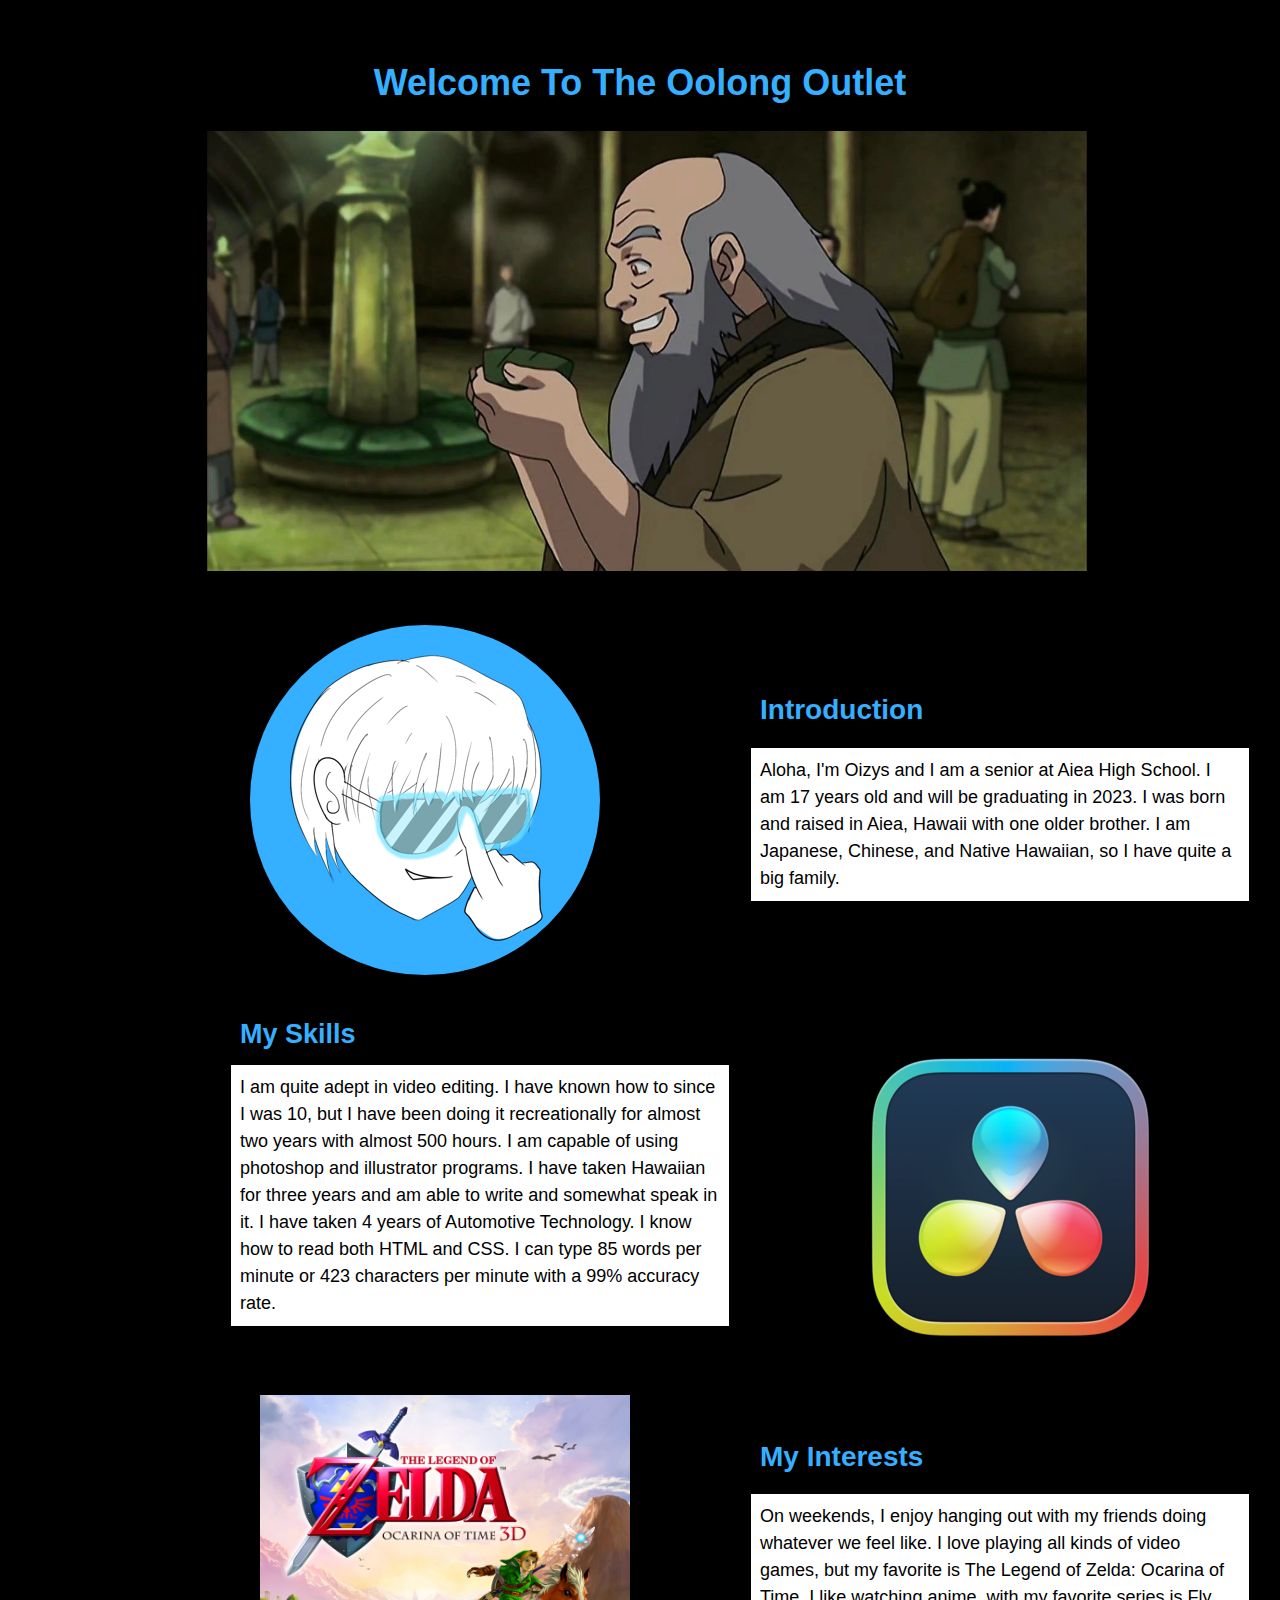
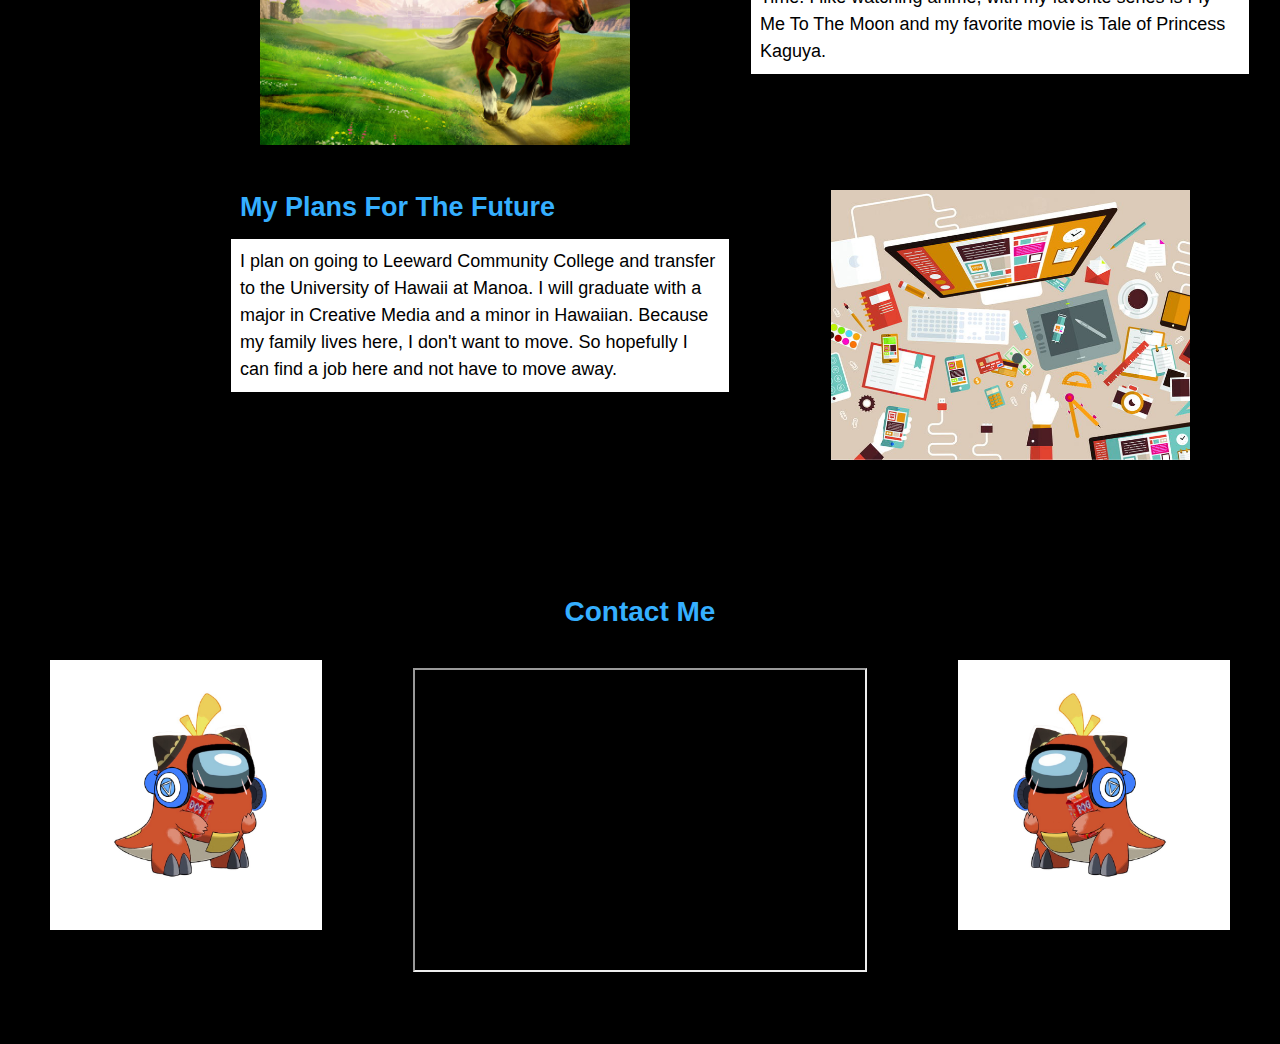
<file: index.html>
<!DOCTYPE html>
<html>
    
    <head>
        <meta charset="utf-8">
        <meta http-equiv="X-UA-Compatible" content="IE=edge">
        <title>Oizys Outlet</title>
        <meta name="description" content="A Website About Me.">
        <link rel="stylesheet" href="main.css">
        <style> p.solid {border-style:solid;}</style>
        <style>h1 {text-align: center}</style>
    </head>
    <body>
        
        <!--Welcome To The Oolong Outlet-->
        <div>
        <h1>Welcome To The Oolong Outlet</h1>
            <img src="Uncle_Iroh_Tea.jpg" class="imagecenter">
        </div>
    
        <!--Introduction-->
        <div> 
        <h3>Introduction</h3>
        <p class="solid_right" style= "position:relative; left:520px">
            Aloha, I'm Oizys and I am a senior at Aiea High School. I am 17 years old and will be graduating in 2023. I was born and raised in Aiea, Hawaii with one older brother. I am Japanese, Chinese, and Native Hawaiian, so I have quite a big family.
        </p>
                <div class="circle" style="position:absolute; left: 250px; top: 625px"></div>
                <img src="anime_glasses.png" style="position:absolute; left: 265px; top: 645px">
        </div>
        
        <!--My Skills-->
        <div>
        <h2>My Skills</h2>
        <p class="solid_left"> 
            I am quite adept in video editing. I have known how to since I was 10, but I have been doing it recreationally for almost two years with almost 500 hours. I am capable of using photoshop and illustrator programs. I have taken Hawaiian for three years and am able to write and somewhat speak in it. I have taken 4 years of Automotive Technology. I know how to read both HTML and CSS. I can type 85 words per minute or 423 characters per minute with a 99% accuracy rate.
        </p>  
            <img src="davinci_resolve.png" style="position:absolute; right: 120px; top: 1048px">
        </div>    
        
        <!--My Interets-->
        <div>
        <h3>My Interests</h3>
        <p class="solid_right" style= "position:relative; left:520px">
            On weekends, I enjoy hanging out with my friends doing whatever we feel like. I love playing all kinds of video games, but my favorite is The Legend of Zelda: Ocarina of Time. I like watching anime, with my favorite series is Fly Me To The Moon and my favorite movie is Tale of Princess Kaguya.
        </p>
            <img src="loz_oot_3d.jpeg" height=350px; width=370px; style="position:absolute; left: 260px; top: 1395px">
        </div>
        
        <!--My Plans For The Future-->
        <div>
        <h2>My Plans For The Future</h2>
        <p class="solid_left">
            I plan on going to Leeward Community College and transfer to the University of Hawaii at Manoa. I will graduate with a major in Creative Media and a minor in Hawaiian. Because my family lives here, I don't want to move. So hopefully I can find a job here and not have to move away.
        </p>
            <img src="creative_media.jpg" height=270px; weight= 370px; style="position:absolute; right: 90px; top: 1790px">
        </div>
      
        <!--Contact Me-->
        <div>
        <h4>Contact Me</h4>
        <iframe width="450px" height="300px" src="https://www.youtube.com/embed/dQw4w9WgXcQ">
        </iframe>
            <img src="oizys_pfp_right.png" height=270px; weight= 370px; style="position:absolute; right: 50px; top: 2260px">
            <img src="oizys_pfp_left.png" height=270px; weight= 370px; style="position:absolute; left: 50px; top: 2260px">
        </div>        
    </body>
</html>
</file>
<file: main.css>
html {
    background: #000;
}

body {
    background: #000;
    box-shadow: 0 0 2px rgba(0, 0, 0, 0.06);
    color: #000;
    font-family: "PT Serif", "Franxurter Totally Medium", Helvetica, sans-serif;
    font-size: 18px;
    line-height: 1.5;
    margin: 0 auto;
    max-width: 800px;
    padding: 2em 2em 4em;
}

h1, h2, h3, h4, h5, h6 {
    color: #35AFFF;
    font-weight: 600;
    line-height: 1.3;
}

h2 {
    margin-top: 1.3em;
    padding-top: 90px;
}

h3 {
    margin-top: 1.3em;
    font-size: 28px;
    padding-left: 520px;
    padding-top: 85px;
}

h4 {
    margin-top: 1.3em;
    font-size: 28px;
    text-align: center;
    padding-top: 175px;
}

iframe {
    display: block;
    margin: 0 auto;
}

.imagecenter {
  display: block;
  margin-left: -33px;
  margin-right: auto;
  width: 110%;
}

.solid_right {
    border-color: #fff;
    box-shadow: 0 0 0 8px #fff, 0 0 0 9px #fff;
    background: #fff;
    width: 60%;
}

.solid_left {
    border-color: #fff;
    box-shadow: 0 0 0 8px #fff, 0 0 0 9px #fff;
    background: #fff;
    width: 60%;
}

.solid_center {
    border-color: #fff;
    box-shadow: 0 0 0 8px #fff, 0 0 0 9px #fff;
    background: #fff;
    width: 60%;
}

.circle {
    width: 350px;
    height: 350px;
    border-radius: 350px;
    background: #35AFFF;
}
</file>
